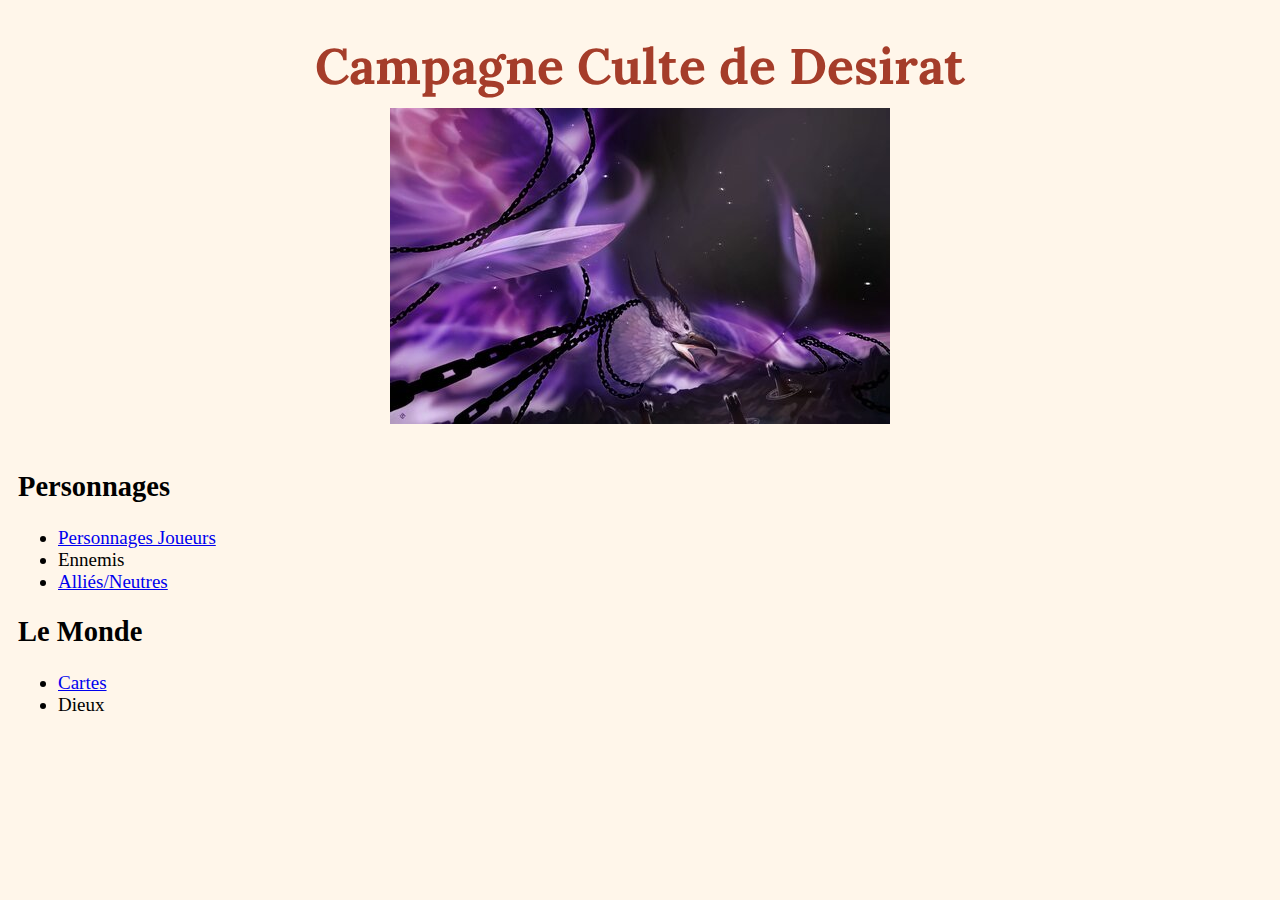
<file: index.html>
<!DOCTYPE html>

<html>
<head>

<title> Campagne DnD </title>
<link rel="stylesheet" href="Campagne.css" />

<link rel="preconnect" href="https://fonts.googleapis.com">
<link rel="preconnect" href="https://fonts.gstatic.com" crossorigin>
<link href="https://fonts.googleapis.com/css2?family=Lora:ital,wght@0,400;0,600;1,400;1,600&display=swap" rel="stylesheet">

</head>

<body>

<h1> Campagne Culte de Desirat  <div class="img_Desirat"> <a href="Desirat.jpg" target="_blank"> <img src="Desirat_mini.jpg" /> </div> </a></h1>

<div class="all"> 
<h2> Personnages </h2>
<ul>

    <li> <a href="PJs.html" target="_blank"> Personnages Joueurs </a>  </li>
    <li> Ennemis </li> 
    <li> <a href="PNJs.html" target="_blank"> Alliés/Neutres </a> </li>

</ul>

<h2> Le Monde </h2> 

<ul>

    <li> <a href="maps.html" target="_blank"> Cartes </a> </li> 
    <li> Dieux </li>

</ul>
      
</div>


</body>
</html>
</file>
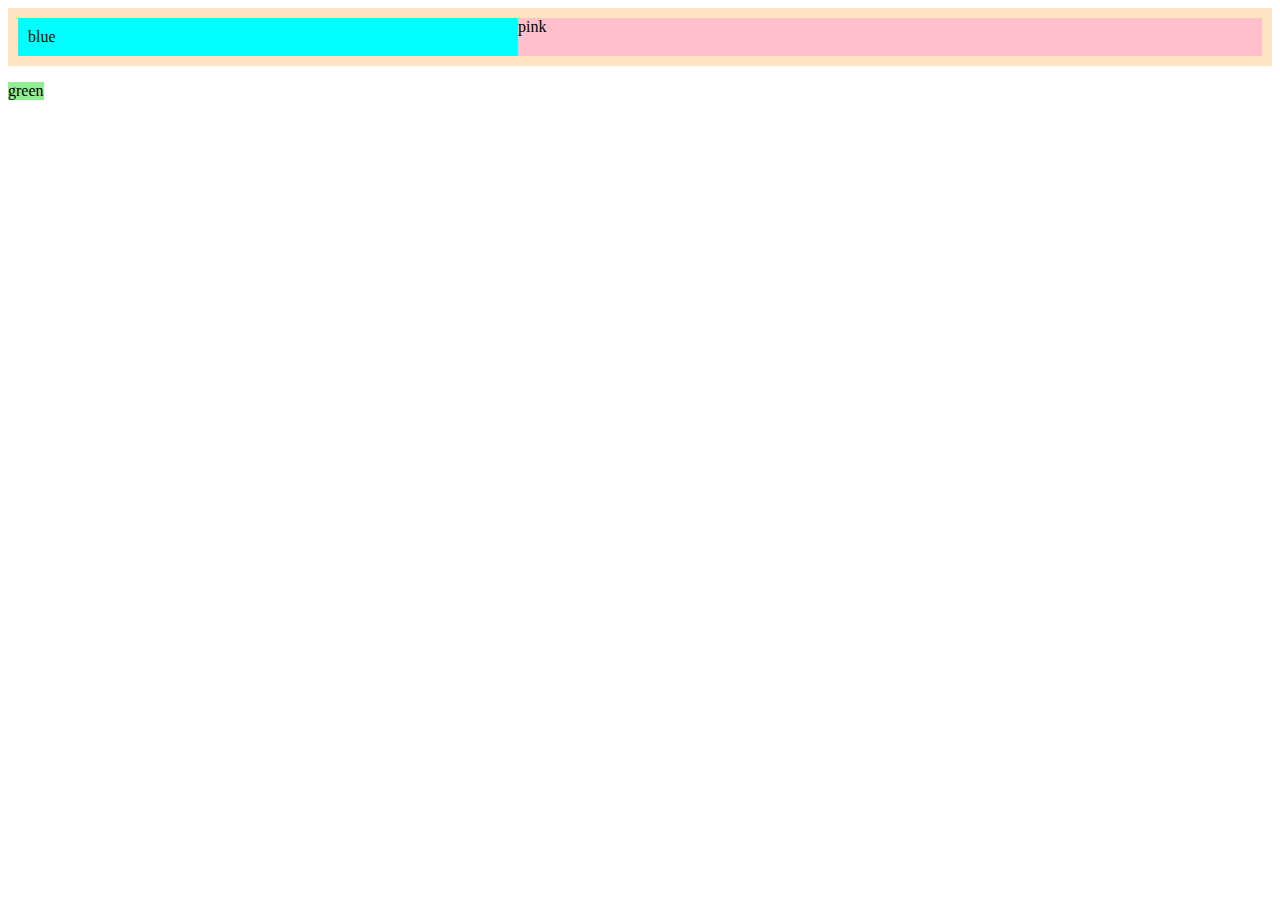
<file: colors.html>
<!DOCTYPE html>

<html>
<head>

<title> Colors </title>
<link rel="stylesheet" href="colors.css" />

</head>

<body>

    <div class="grid">

         <div class="blue"> blue </div>
         <div class="pink"> pink </div>

    </div>


<p class="green"> green </p>
</div>

</body>
</html>
</file>
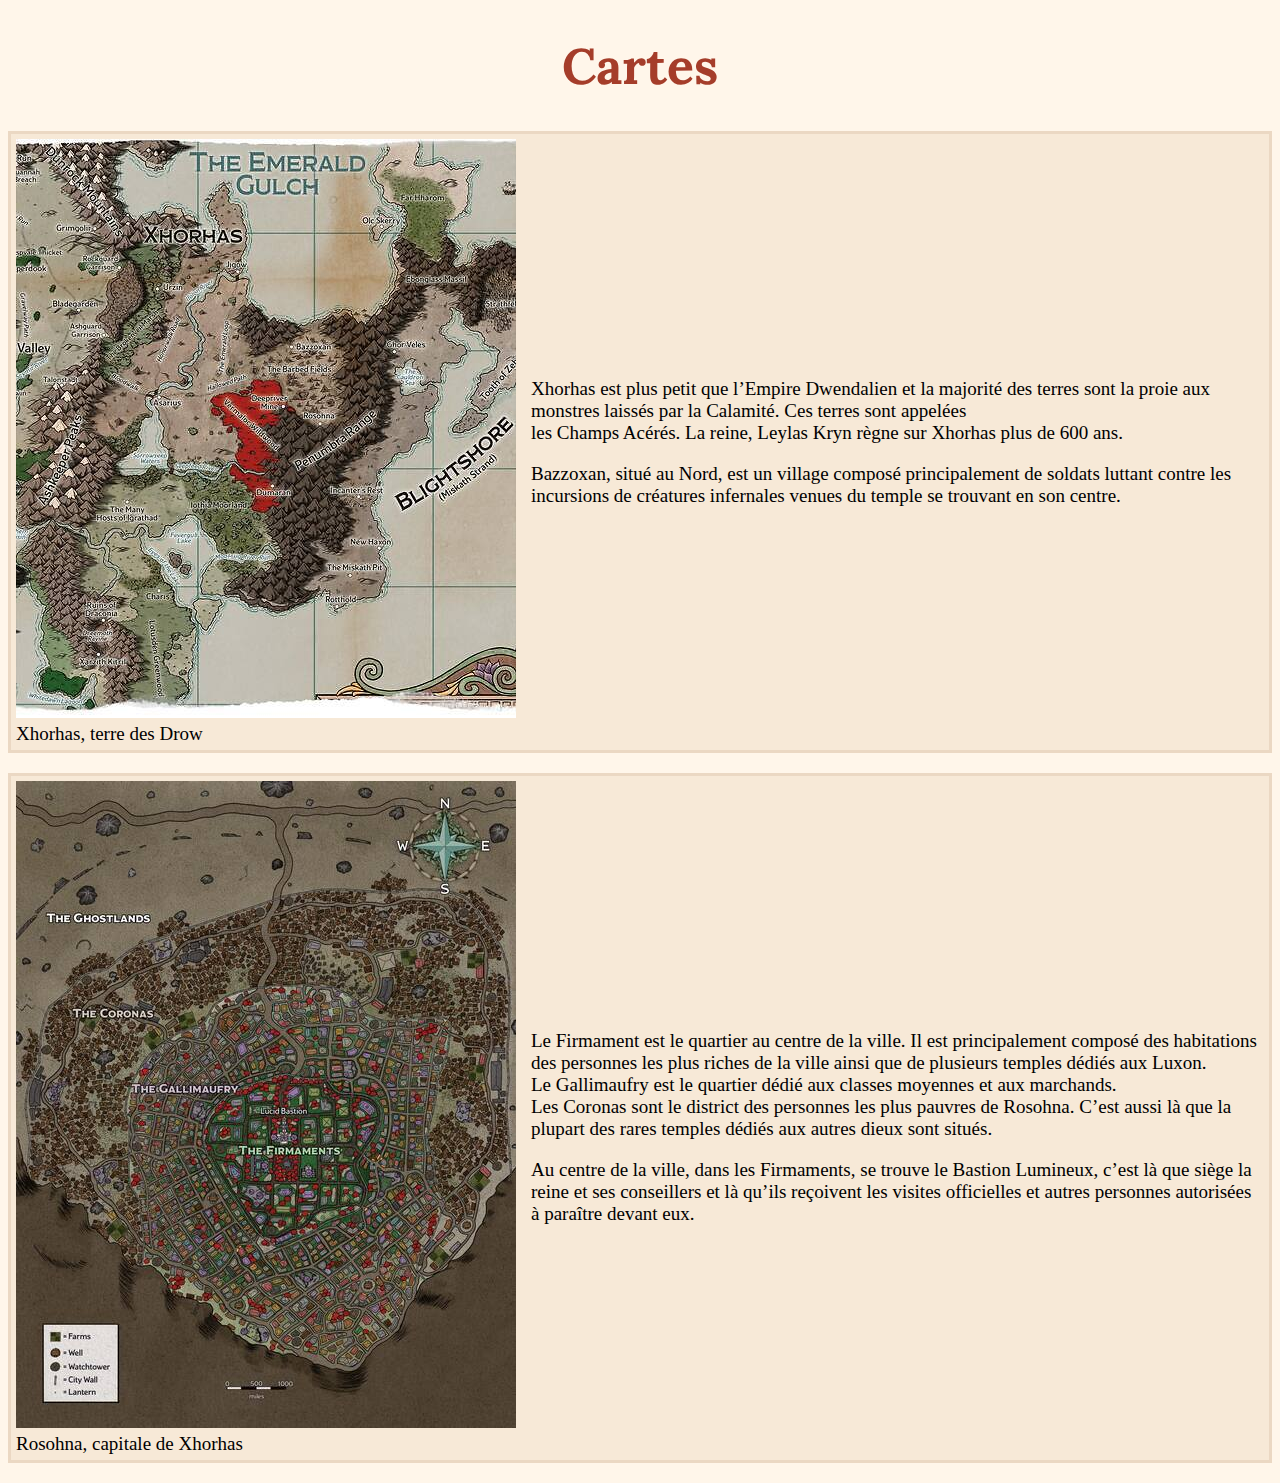
<file: maps.html>
<!DOCTYPE html>

<html>
    <head>

        <title> Cartes </title>
        <link rel="stylesheet" href="maps.css" />

        <link rel="preconnect" href="https://fonts.googleapis.com">
<link rel="preconnect" href="https://fonts.gstatic.com" crossorigin>
<link href="https://fonts.googleapis.com/css2?family=Lora:ital,wght@0,400;0,600;1,400;1,600&display=swap" rel="stylesheet">

    </head>

    <body>

        <h1> Cartes  </h1> 
            <div class="Maps">

                <div class="grid">
            <div class="Xhorhas_bigmap"> <a href="Xhorhas.jpg" target='_blank'> 
                <img class= 'Xhorhasimg' src='Xhorhas_mini.jpg' alt="Xhorhas terre des Drow" /> </a> Xhorhas, terre des Drow  </div>

                <div class="txt_Xhorhas">  
               <p> Xhorhas est plus petit que l’Empire Dwendalien et la majorité des terres sont la proie aux monstres laissés par la Calamité. Ces terres sont appelées <br> 
                les Champs Acérés. 
                La reine, Leylas Kryn règne sur Xhorhas plus de 600 ans.  </p>
                <p> Bazzoxan, situé au Nord, est un village composé principalement de soldats luttant contre les incursions de créatures infernales venues du temple se trouvant en son centre. </p>
             
            </div>
            
        </div>

          <div class="grid"> <div class=Rosohna_map> <a href="Rosohna.jpg" target='_blank'> <img src="Rosohna_mini.jpg" alt="Rosohna, Capitale de Xhorhas"> </a> Rosohna, capitale de Xhorhas </div>
        <div class="Rosohna_txt"> <p>Le Firmament est le quartier au centre de la ville. 
        Il est principalement composé des habitations des personnes les plus riches de la ville ainsi que de plusieurs temples dédiés aux Luxon. <br> 
        Le Gallimaufry est le quartier dédié aux classes moyennes et aux marchands. <br> 
        Les Coronas sont le district des personnes les plus pauvres de Rosohna. C’est aussi là que la plupart des rares temples dédiés aux autres dieux sont situés.</p>

        Au centre de la ville, dans les Firmaments, se trouve le Bastion Lumineux, c’est là que siège la reine et ses conseillers et là qu’ils reçoivent les visites officielles
        et autres personnes autorisées à paraître devant eux.   </div>
        </div>
            
        </div>
    </body>
</html>
</file>
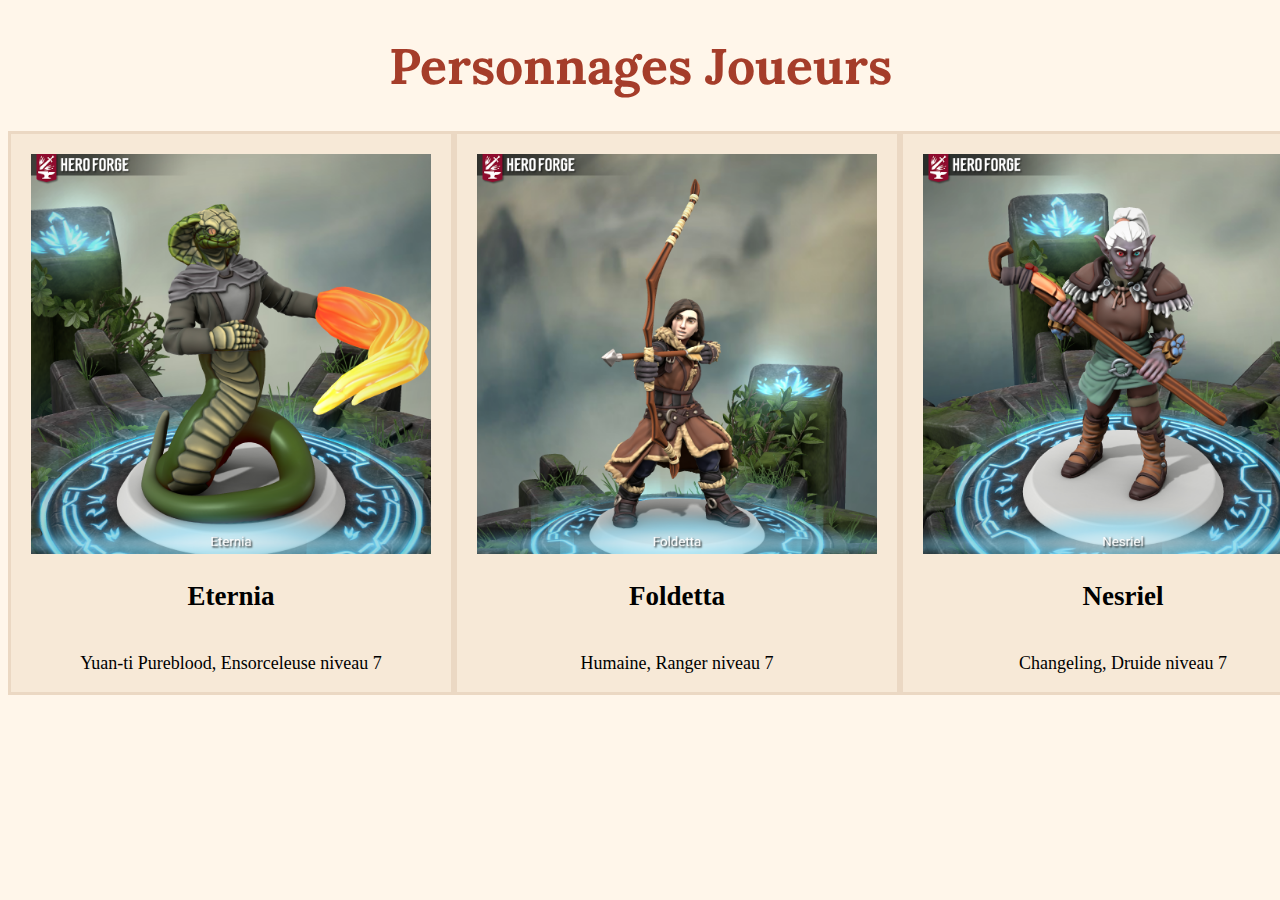
<file: PJs.html>
<!DOCTYPE html>

<html>
<head>

<title> Personnages Joueurs </title>
<link rel="stylesheet" href="PJs.css" />

<link rel="preconnect" href="https://fonts.googleapis.com">
<link rel="preconnect" href="https://fonts.gstatic.com" crossorigin>
<link href="https://fonts.googleapis.com/css2?family=Lora:ital,wght@0,400;0,600;1,400;1,600&display=swap" rel="stylesheet">

</head>

<body>

<h1> Personnages Joueurs </h1>

<div class="grid">

<div class="Eternia"> <a href="Eternia screenshot.png" target="_blank"> <img src="Eternia screenshot.png"  alt="Eternia" /> </a>
    <h2> Eternia  </h2>
    <p> Yuan-ti Pureblood, Ensorceleuse niveau 7 </p> </div>

<div class="Foldetta"> <a href="Foldetta screenshot (1).png" target="_blank"> <img src="Foldetta screenshot (1).png" alt="Foldetta"/> </a>
    <h2> Foldetta </h2>
    <p> Humaine, Ranger niveau 7 </p> </div>

<div class="Nesriel"> <a href="Nesriel screenshot.png" target="_blank" > <img src="Nesriel screenshot.png" alt="Nesriel" />  </a>
    <h2> Nesriel </h2>
    <p> Changeling, Druide niveau 7 </p>
</div>


<div class="Robert"> <a href="Robert screenshot (1).png" target="_blank"> <img src="Robert screenshot (1).png" alt="Robert" /> </a>
    <h2> Robert </h2>
    <p> Tortle, Barbare niveau 7 </p> </div>

</div>
</body>
</html>
</file>
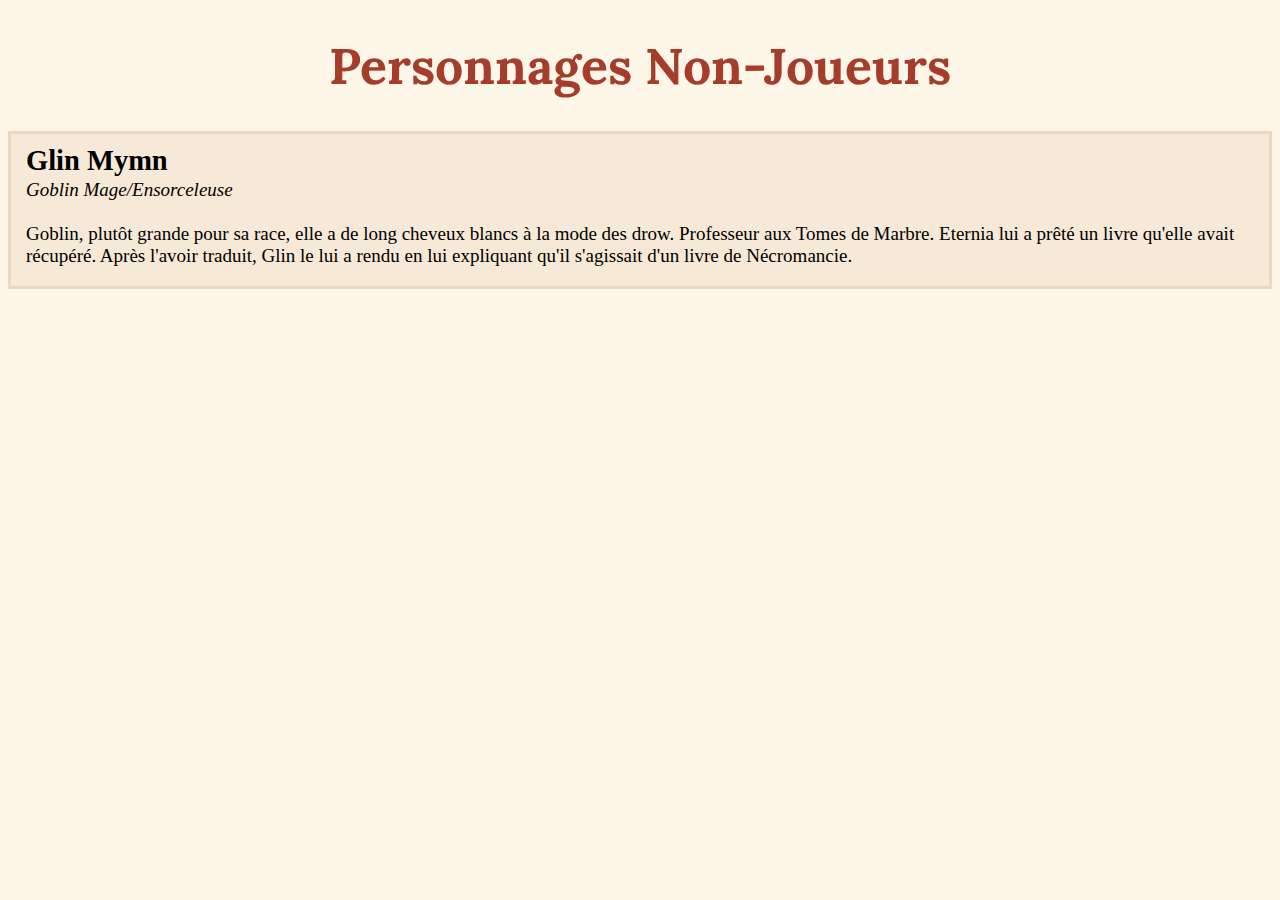
<file: PNJs.html>
<!DOCTYPE html>

<html>
<head>

<title> Alliés/Neutres </title>
<link rel="stylesheet" href="PNJs.css" />

<link rel="preconnect" href="https://fonts.googleapis.com">
<link rel="preconnect" href="https://fonts.gstatic.com" crossorigin>
<link href="https://fonts.googleapis.com/css2?family=Lora:ital,wght@0,400;0,600;1,400;1,600&display=swap" rel="stylesheet">
</head>

<body>

<h1> Personnages Non-Joueurs </h1>

<div class="Glin_Mymn">
<div class ="titles">
    <h2> Glin Mymn </h2>
<p class="raceclass"> Goblin Mage/Ensorceleuse  </p>
</div>
<p> Goblin, plutôt grande pour sa race, elle a de long cheveux blancs à la mode des drow. Professeur aux Tomes de Marbre.
    Eternia lui a prêté un livre qu'elle avait récupéré. Après l'avoir traduit, Glin le lui a rendu en lui expliquant qu'il s'agissait d'un livre de Nécromancie. </p>
</div>

</body>

</html>
</file>
<file: Campagne.css>
body {
    background-color: #fff6ea;
    font-size: 19px;
    font-family: Georgia, 'Times New Roman', Times, serif;
    
}

h1 {
    text-align: center;
    font-size: 50px;
    color:rgb(165, 61, 42);
    font-family: Lora , serif , Arial, Helvetica, sans-serif ;
}

.img_Desirat {
    margin-top: 10px;
}

.all {
    margin-left: 10px;
}
</file>
<file: colors.css>
.blue {
    background-color: aqua;
    padding: 10px;
  
}

.green {
    background-color: lightgreen;
    display: inline-block;
}

.grid {
    background-color: bisque;
    padding: 10px;
    display: grid;
    grid-template-columns: 500px 1fr;
    justify-content: center;
}

.pink {
    display: inline-block;
    background-color: pink;
    
}
</file>
<file: maps.css>
body {
    background-color: #fff6ea;
    font-size: 19px;
   font-family: Georgia, 'Times New Roman', Times, serif;
}

h1{
    text-align: center;
    font-size: 50px;
    color:rgb(165, 61, 42);
    font-family: Lora , serif , Arial, Helvetica, sans-serif ;

}



.grid {
    display: grid;
    grid-template-columns: 500px 1fr;
    justify-content: space-between;
    align-items: center;
    margin-bottom: 20px;
    padding: 5px;
    border-style: solid;
    border-color: #ebd8c3 ;
    background-color: #f7e9d7;
    padding-right: 10px;
}

.txt_Xhorhas , .Rosohna_txt {

    margin-left: 15px;
    
    
}
</file>
<file: PJs.css>
body {
    background-color: #fff6ea;
    font-size: 18px;
    font-family: Georgia, 'Times New Roman', Times, serif;
}

h1 {
    text-align: center;
    font-size: 50px;
    color:rgb(165, 61, 42);
    font-family: Lora , serif , Arial, Helvetica, sans-serif;
}

img {
    width: 400px;
    margin-top: 20px;
}

.grid {
    display: flex;
    justify-content: space-evenly;
    
    
}

.Nesriel , .Eternia , .Robert , .Foldetta {
    display: flex;
    flex-direction: column;
    align-items: center;
    background-color: #f7e9d7;
    border-style: solid;
    border-color : #ebd8c3;
    padding-left: 20px;
    padding-right: 20px;
   
}
</file>
<file: PNJs.css>
body {
    background-color: #fff6ea;
    font-size: 19px;
    font-family: Georgia, 'Times New Roman', Times, serif;
}

h1 {
    text-align: center;
    font-family: Lora , serif , Arial, Helvetica, sans-serif;
    font-size: 50px;
    color:rgb(165, 61, 42);
}

.Glin_Mymn {
    border-style: solid;
    border-color:#ebd8c3  ;
    background-color:  #f7e9d7;
    padding-left: 15px;
}

.titles {
    line-height: 6px;
    margin-bottom: 30px;
}

.raceclass {
    font-style: italic;
}
</file>
